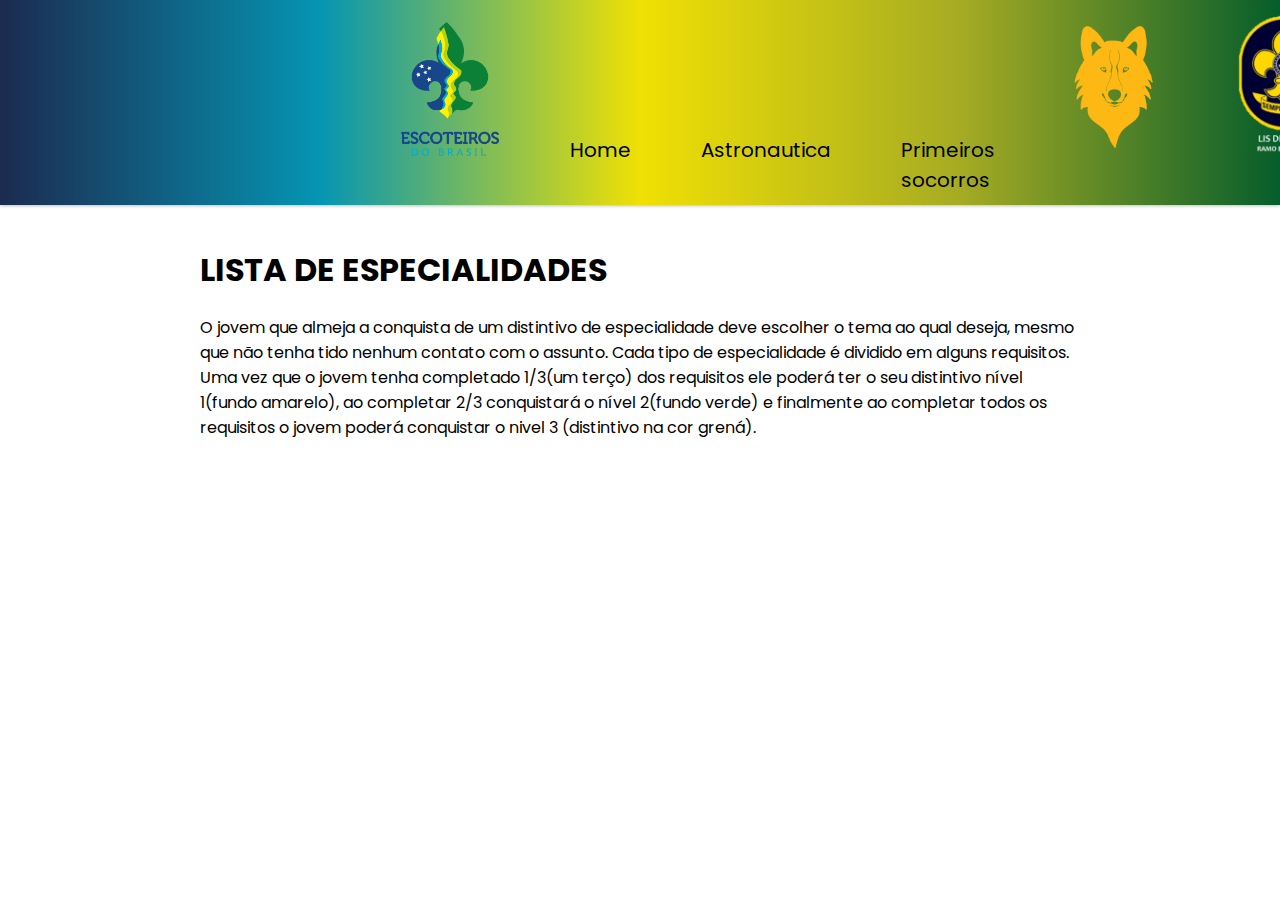
<file: index.html>
<!DOCTYPE html>
<html lang="pt-BR">
<head>
    <meta charset="UTF-8">
    <meta http-equiv="X-UA-Compatible" content="IE=edge">
    <meta name="viewport" content="width=device-width, initial-scale=1.0">
    <link rel="stylesheet" href="style.css">
    <title>Home</title>
</head>
<body>
    <header>
        <header>
            <nav>
                <ul id="menu">
                    <li><img id="lis" src="simbolo.png" alt=""></li>
                    <li><a id="grow" href="index.html">Home</a></li>
                    <li><a href="astro.html">Astronautica</a></li>
                    <li><a href="#">Primeiros socorros</a></li>
                    <li><img id="lis" src="Símbolo-Ramo-Lobinho.png" alt=""></li>
                    <li><img id="lis" src="Lis-de-Ouro-1-210x300.png" alt=""></li>
                    <li><img id="lis" src="Símbolo-Ramo-Sênior-1.png" alt=""></li>
                    <li><img id="lis" src="Símbolo-Ramo-Pio-5.png" alt=""></li>
                </ul>
            </nav>
        </header>
    </header>
   <main>
<div id="flex-container">
    <div class="caixa">
           <h1>LISTA DE ESPECIALIDADES</h1>

           <p>O jovem que almeja a conquista de um distintivo de especialidade 
               deve escolher o tema ao qual deseja, mesmo que não tenha tido nenhum 
               contato com o assunto. Cada tipo de especialidade é dividido em alguns 
               requisitos. Uma vez que o jovem tenha completado 1/3(um terço) dos 
               requisitos ele poderá ter o seu distintivo nível 1(fundo amarelo), ao 
               completar 2/3 conquistará o nível 2(fundo verde) e finalmente ao 
               completar todos os requisitos o jovem poderá conquistar o nivel 3 
               (distintivo na cor grená).
        </p>
    </div>
</div>
   </main>
</body>
</html>
</file>
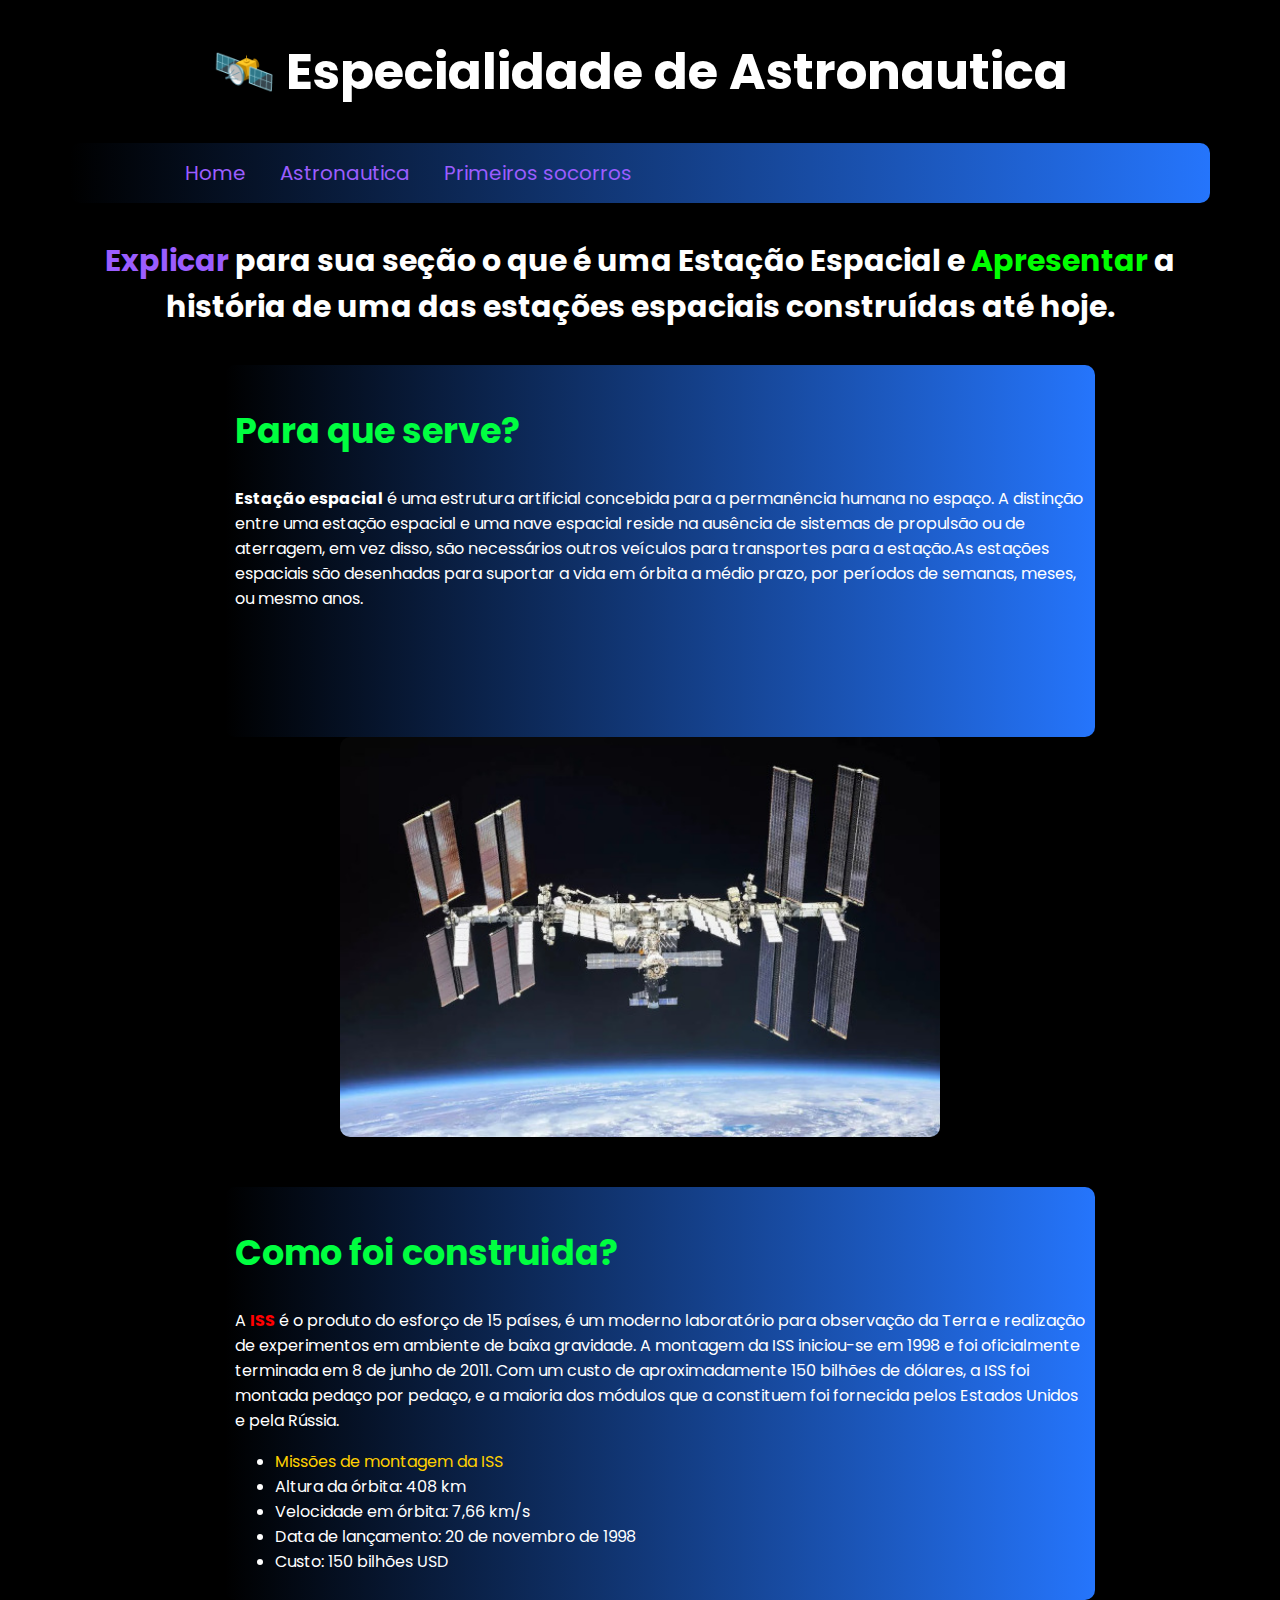
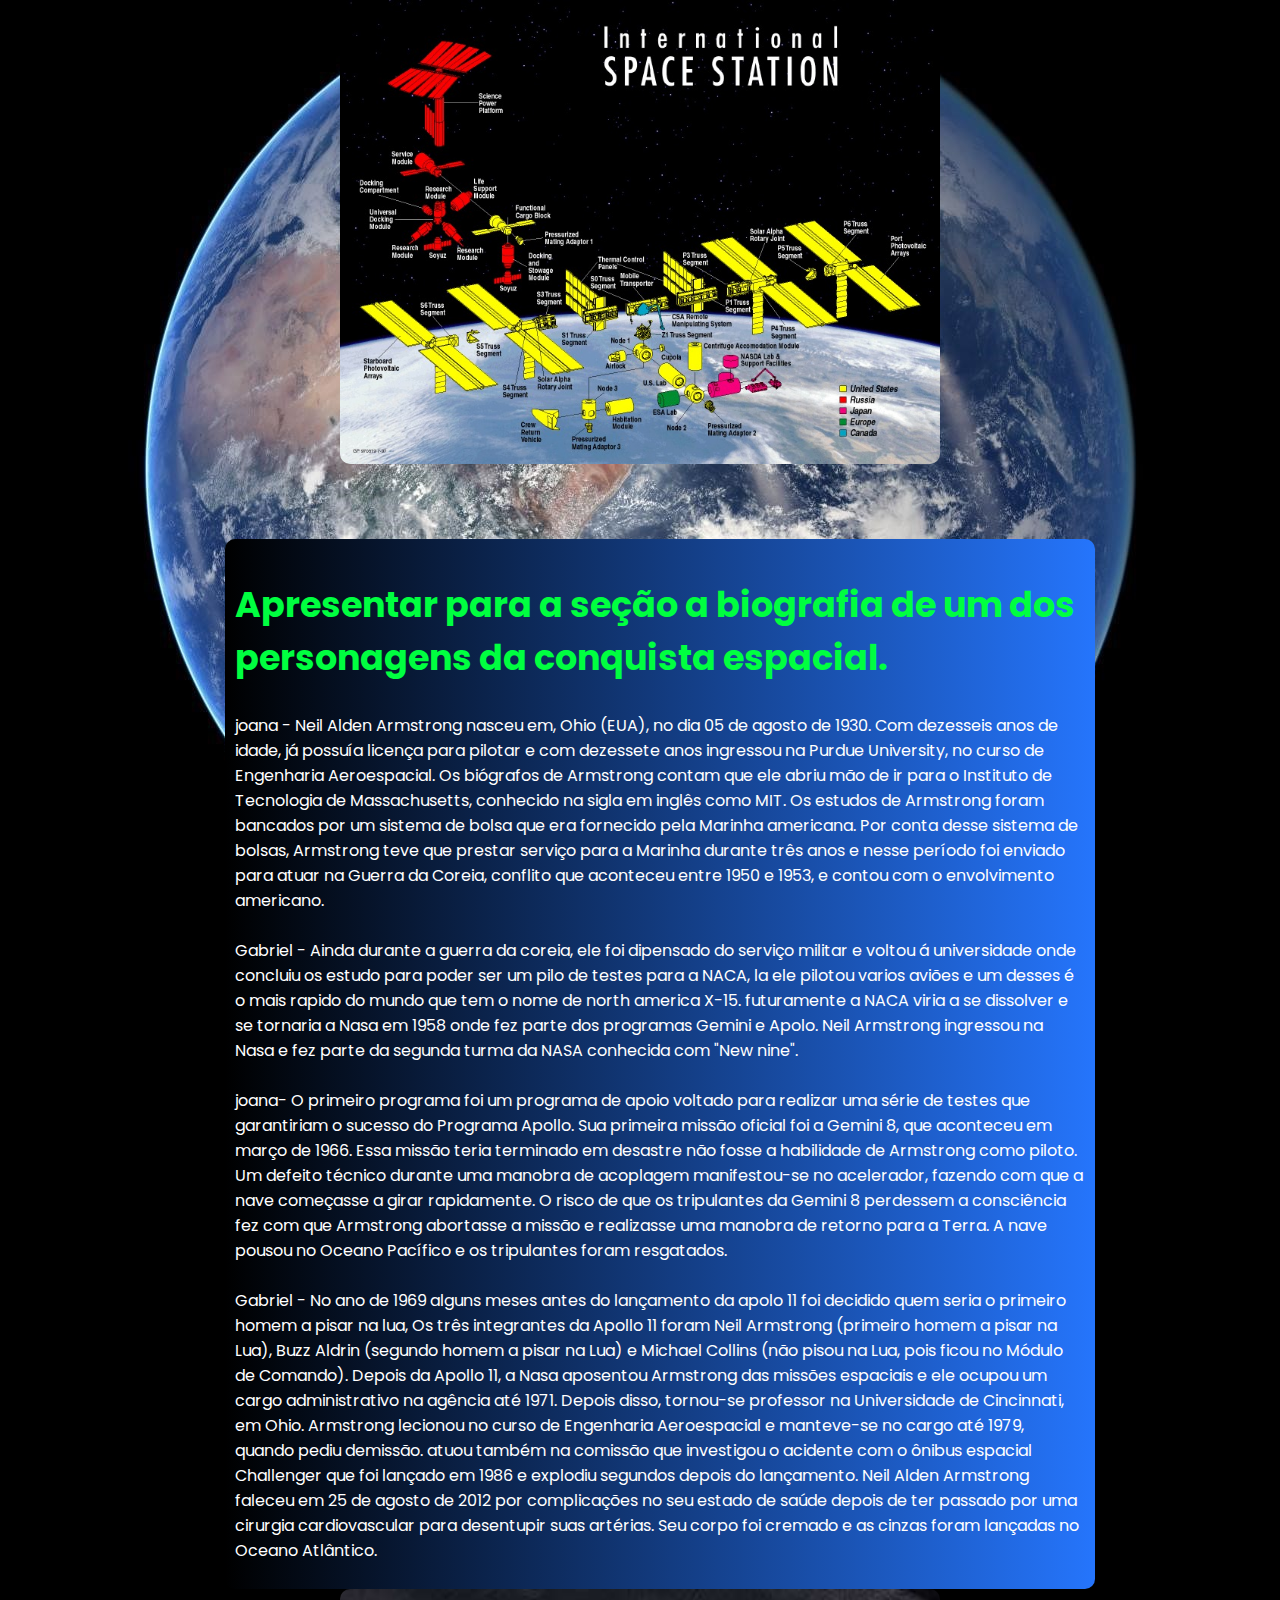
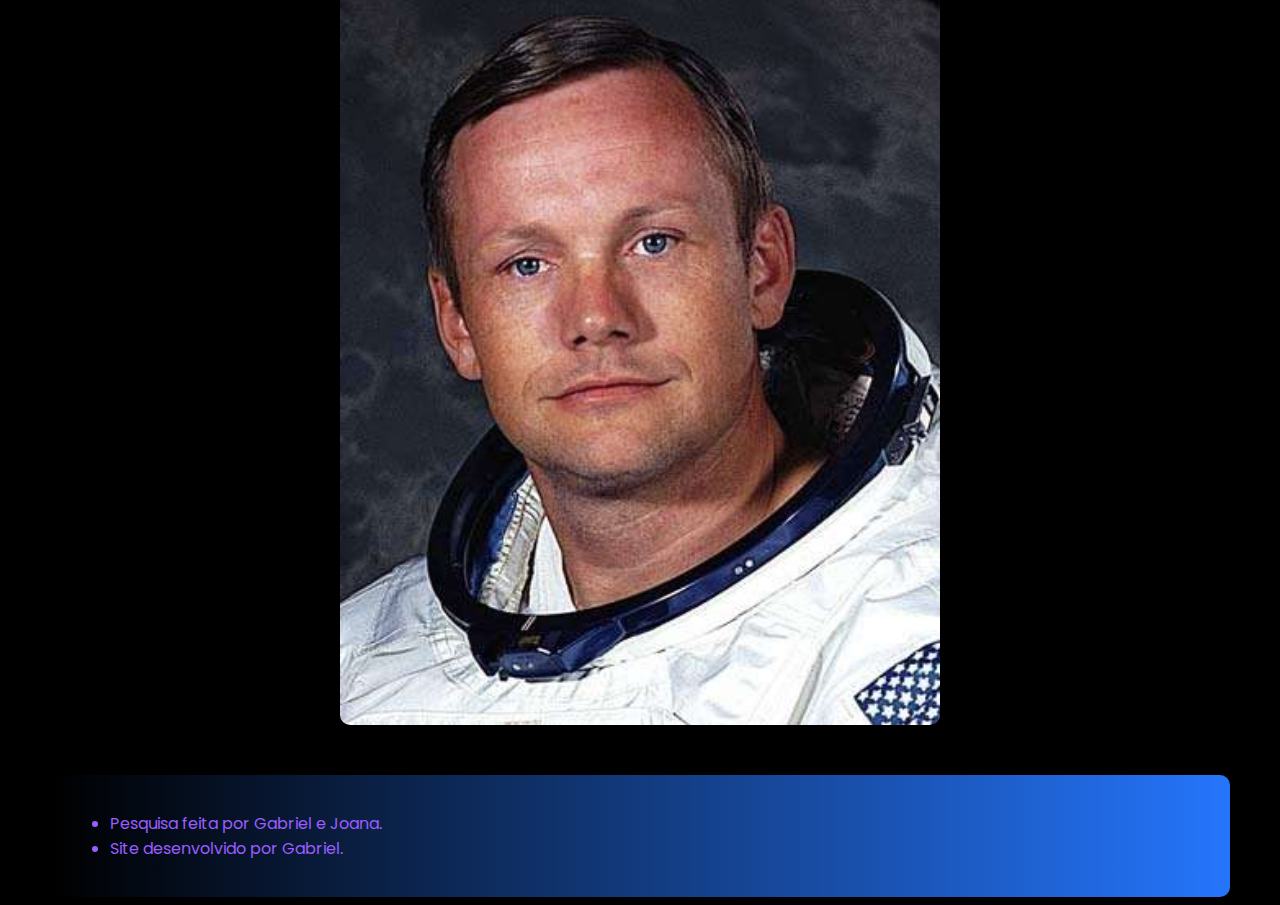
<file: astro.html>
<!DOCTYPE html>
<html lang="pt-BR">
<head>
    <meta charset="UTF-8">
    <meta http-equiv="X-UA-Compatible" content="IE=edge">
    <meta name="viewport" content="width=device-width, initial-scale=1.0">
    <link rel="shortcut icon" href="favicon.ico" type="image/x-icon">
    <link rel="stylesheet" href="style_astro.css">
    <title>Astronautica</title>
</head>
<body>
    <header>
        <h1 id="titulo-principal">🛰️ Especialidade de Astronautica</h1>
        <nav>
            <ul id="menu">
                <li><a href="index.html">Home</a></li>
                <li><a href="astro.html">Astronautica</a></li>
                <li><a href="#">Primeiros socorros</a></li>
            </ul>
        </nav>
    </header>
     
    <main>
        <article>
            <h1 id="titulo">
                    <span style="color: rgb(155, 93, 255)">Explicar</span>  para sua seção o que é uma Estação Espacial e 
                    <span style="color: rgb(0, 255, 0);">Apresentar</span> a história de uma das estações espaciais construídas até hoje.
            </h1>

<div id="flex-container">      
    <div class="caixa">
            <h2>Para que serve?</h2>
        <p>
            <strong>Estação espacial</strong> é uma estrutura artificial concebida para a permanência humana no espaço.
            A distinção entre uma estação espacial e uma nave espacial reside na ausência de sistemas
            de propulsão ou de aterragem, em vez disso, são necessários outros veículos para transportes
            para a estação.As estações espaciais são desenhadas para suportar a vida em órbita a médio 
            prazo, por períodos de semanas, meses, ou mesmo anos.
            <br>
            <br>
            <br>
            <br>
            <br>
        </p>
    </div>

    <img id="estação"src="ISS500.jpg" alt="Estação Espacial Internacional"> 
</div>

    <br>
    <br>

<div id="flex-container">
    <div class="caixa">
        <h2>Como foi construida?</h2>

        <p>  
            A <abbr id="ISS" title="Estação Espacial Internacional"><strong>ISS</strong></abbr> é o produto do esforço de 15 países, é um moderno laboratório para observação da Terra e realização
            de experimentos em ambiente de baixa gravidade. A montagem da ISS iniciou-se em 1998 e foi oficialmente 
            terminada em 8 de junho de 2011. Com um custo de aproximadamente 150 bilhões de dólares, a ISS foi montada pedaço por pedaço,
            e a maioria dos módulos que a constituem foi fornecida pelos Estados Unidos e pela Rússia.
        </p>

    
            <ul>
                <li><a id="link" href="https://pt.wikipedia.org/wiki/Esta%C3%A7%C3%A3o_Espacial_Internacional#Montagem" target="_blank" rel="external">Missões de montagem da ISS</a></li>
                    <li>Altura da órbita: 408 km<br></li>
                    <li>Velocidade em órbita: 7,66 km/s<br></li>
                    <li>Data de lançamento: 20 de novembro de 1998<br></li>
                    <li>Custo: 150 bilhões USD</li>      
            </ul>
    </div>
    
    <img id="pedaços" src="IMG-20210923-WA0013.jpg" alt="Pedaços da Esação Espacial">
</div>
        </article>
        <br>
        <br>
        <br>
        
<div id="flex-container">
        <article class="caixa">
            <h2>Apresentar para a seção a biografia de um dos personagens da conquista espacial.</h2>
            <p>
                joana - Neil Alden Armstrong nasceu em, Ohio (EUA), no dia 05 de agosto de 1930.
                Com dezesseis anos de idade, já possuía licença para pilotar e com dezessete anos ingressou na Purdue 
                University, no curso de Engenharia Aeroespacial. Os biógrafos de Armstrong contam que ele abriu mão 
                de ir para o Instituto de Tecnologia de Massachusetts, conhecido na sigla em inglês como MIT.
                Os estudos de Armstrong foram bancados por um sistema de bolsa que era fornecido pela Marinha americana. 
                Por conta desse sistema de bolsas, Armstrong teve que prestar serviço para a Marinha durante três anos 
                e nesse período foi enviado para atuar na Guerra da Coreia, conflito que aconteceu entre 1950 e 1953, 
                e contou com o envolvimento americano.
                <br>
                <br>
                Gabriel - Ainda durante a guerra da coreia, ele foi dipensado do serviço militar e voltou á universidade onde 
                concluiu os estudo para poder ser um pilo de testes para a NACA, la ele pilotou varios aviões e um desses 
                é o mais rapido do mundo  que tem o nome de north america X-15. futuramente a NACA viria a se dissolver e 
                se tornaria a Nasa em 1958 onde fez parte dos programas Gemini e Apolo. Neil Armstrong ingressou na Nasa e 
                fez parte da segunda turma da NASA conhecida com "New nine".
                <br>
                <br>
                joana- O primeiro programa foi um programa de apoio voltado para realizar uma série de testes que garantiriam 
                o sucesso do Programa Apollo. Sua primeira missão oficial foi a Gemini 8, que aconteceu em março de 1966. Essa 
                missão teria terminado em desastre não fosse a habilidade de Armstrong como piloto. Um defeito técnico durante 
                uma manobra de acoplagem manifestou-se no acelerador, fazendo com que a nave começasse a girar rapidamente. O 
                risco de que os tripulantes da Gemini 8 perdessem a consciência fez com que Armstrong abortasse a missão e
                realizasse uma manobra de retorno para a Terra. A nave pousou no Oceano Pacífico e os tripulantes foram resgatados.
                <br>
                <br>
                Gabriel - No ano de 1969 alguns meses antes do lançamento da apolo 11 foi decidido quem seria o primeiro homem a pisar na 
                lua, Os três integrantes da Apollo 11 foram Neil Armstrong (primeiro homem a pisar na Lua), Buzz Aldrin 
                (segundo homem a pisar na Lua) e Michael Collins (não pisou na Lua, pois ficou no Módulo de Comando).
                Depois da Apollo 11, a Nasa aposentou Armstrong das missões espaciais e ele ocupou um cargo administrativo na
                 agência até 1971. Depois disso, tornou-se professor na Universidade de Cincinnati, em Ohio. Armstrong lecionou 
                 no curso de Engenharia Aeroespacial e manteve-se no cargo até 1979, quando pediu demissão.
                atuou também na comissão que investigou o acidente com o ônibus espacial Challenger que foi lançado em 1986 
                e explodiu segundos depois do lançamento.
                Neil Alden Armstrong faleceu em 25 de agosto de 2012 por complicações no seu estado de saúde depois de ter passado por uma 
                cirurgia cardiovascular para desentupir suas artérias. Seu corpo foi cremado e as cinzas foram lançadas no Oceano Atlântico.
            </p>
        </article>

        <img id="neil" src="neil.jpg" alt="Neil Armstrong">
</div>
            <br>
            <br>

    <footer> 
         <ul>
            <li>Pesquisa feita por Gabriel e Joana.</li>
            <li>Site desenvolvido por Gabriel.</li>
        </ul>

    </footer>
    </main>
</body>
</html>
</file>
<file: style.css>
@import url('https://fonts.googleapis.com/css2?family=Poppins&display=swap');

body{ 
    background-color: white;
    margin:0px;
    padding: 0px;
    border:0px;
    height:100%;
    font-family: 'Poppins', sans-serif;
    background-color: white;
    color: rgb(0, 0, 0);
    box-sizing: border-box;
}

#menu {
    font-size: 20px;
    display: flex;
    justify-content: flex-start;
    align-items: baseline;
    list-style: none;
    margin-top: 0px;
    margin-left: 0px;
    margin-right: 0px;
    padding-top: 10px;
    padding-left: 400px;
    padding-right: 74px;
    padding-bottom: 10px;
    box-shadow:  0 1px 3px rgb(0 0 0 / 26%);
    background-image:  linear-gradient(to right, #1C2A4F 0%, #0595B3,  #F0E004  ,#A6AB23, #055D2B 100%);
    
    
}

#menu li{
    color: black;
    padding-right: 70px;
    text-decoration: none;
    
}

#menu li a {
    text-decoration: none;
    
}

#lis{
    width: 100px;
}

#menu li a:hover {
    border-radius: 10px;
    background-color: rgb(255, 255, 255);
    color: rgb(255, 196, 0);
    transition: 0.3s;
}

a{
    color: black;
}

#flex-container{
    display: flex;
    padding-left: 200px;
    padding-right: 200px;
}
</file>
<file: style_astro.css>
@import url('https://fonts.googleapis.com/css2?family=Poppins&display=swap');

body{
    font-family: 'Poppins', sans-serif;
    background-image: url("terra-do-espaco-papel-de-pared.jpg") ;
    background-repeat: no-repeat;
    background-color: black;
    background-position: center;
    color: white;
    margin-left: 50px;
    margin-right: 50px;
}

#titulo-principal{
    text-align: center;
    font-size: 50px;
}

#menu{
    list-style: none;
    padding-left:100px;
    background-image:  linear-gradient(to right, #000000 0%, #2575fc 100%);
    margin: 20px;
    border-radius: 10px;
    
}

#menu li {
    display: inline;
}
#menu  li a{
    display: inline;
    text-decoration: none;
    color: rgb(155, 93, 255);
    padding: 15px;
    display: inline-block;
    transition: color 0.5s;
    font-size: 20px;
}

#menu li a:hover{
    color:rgb(255, 196, 0);
}

#titulo {
    text-align: center;
    margin: 35px;
    font-size: 30px;
}

.caixa {
    
    padding: 10px;
    margin-left: 40px;
    border-radius: 10px;
    width: 850px;
    background-image: linear-gradient(to right, #000000 0%, #2575fc 100%);

}

.caixa h2 {
    font-size: 35px;
    color: rgb(0, 255, 64);
}

#flex-container {
    display: flex;
    flex-flow: row wrap;  
    align-items: center;
    justify-content: space-evenly;
}

#estação {
    border-radius: 10px;
    width: 600px;
}

#pedaços{
    border-radius: 10px;
    width: 600px;
}

#ISS {
    text-decoration: none;
    color:rgb(255, 0, 0)
}

#ISS:hover{
    text-decoration: underline;
}

#link {
    color:rgb(255, 208, 0);
    text-decoration: none;
    transition: color 3s;
}

#neil {
    border-radius: 10px;
    width: 600px;

}

footer{
    background-image: linear-gradient(to right, #000000 0%, #2575fc 100%);
    padding: 20px;
    border-radius: 10px;
    color: rgb(155, 93, 255);
    
}
</file>
